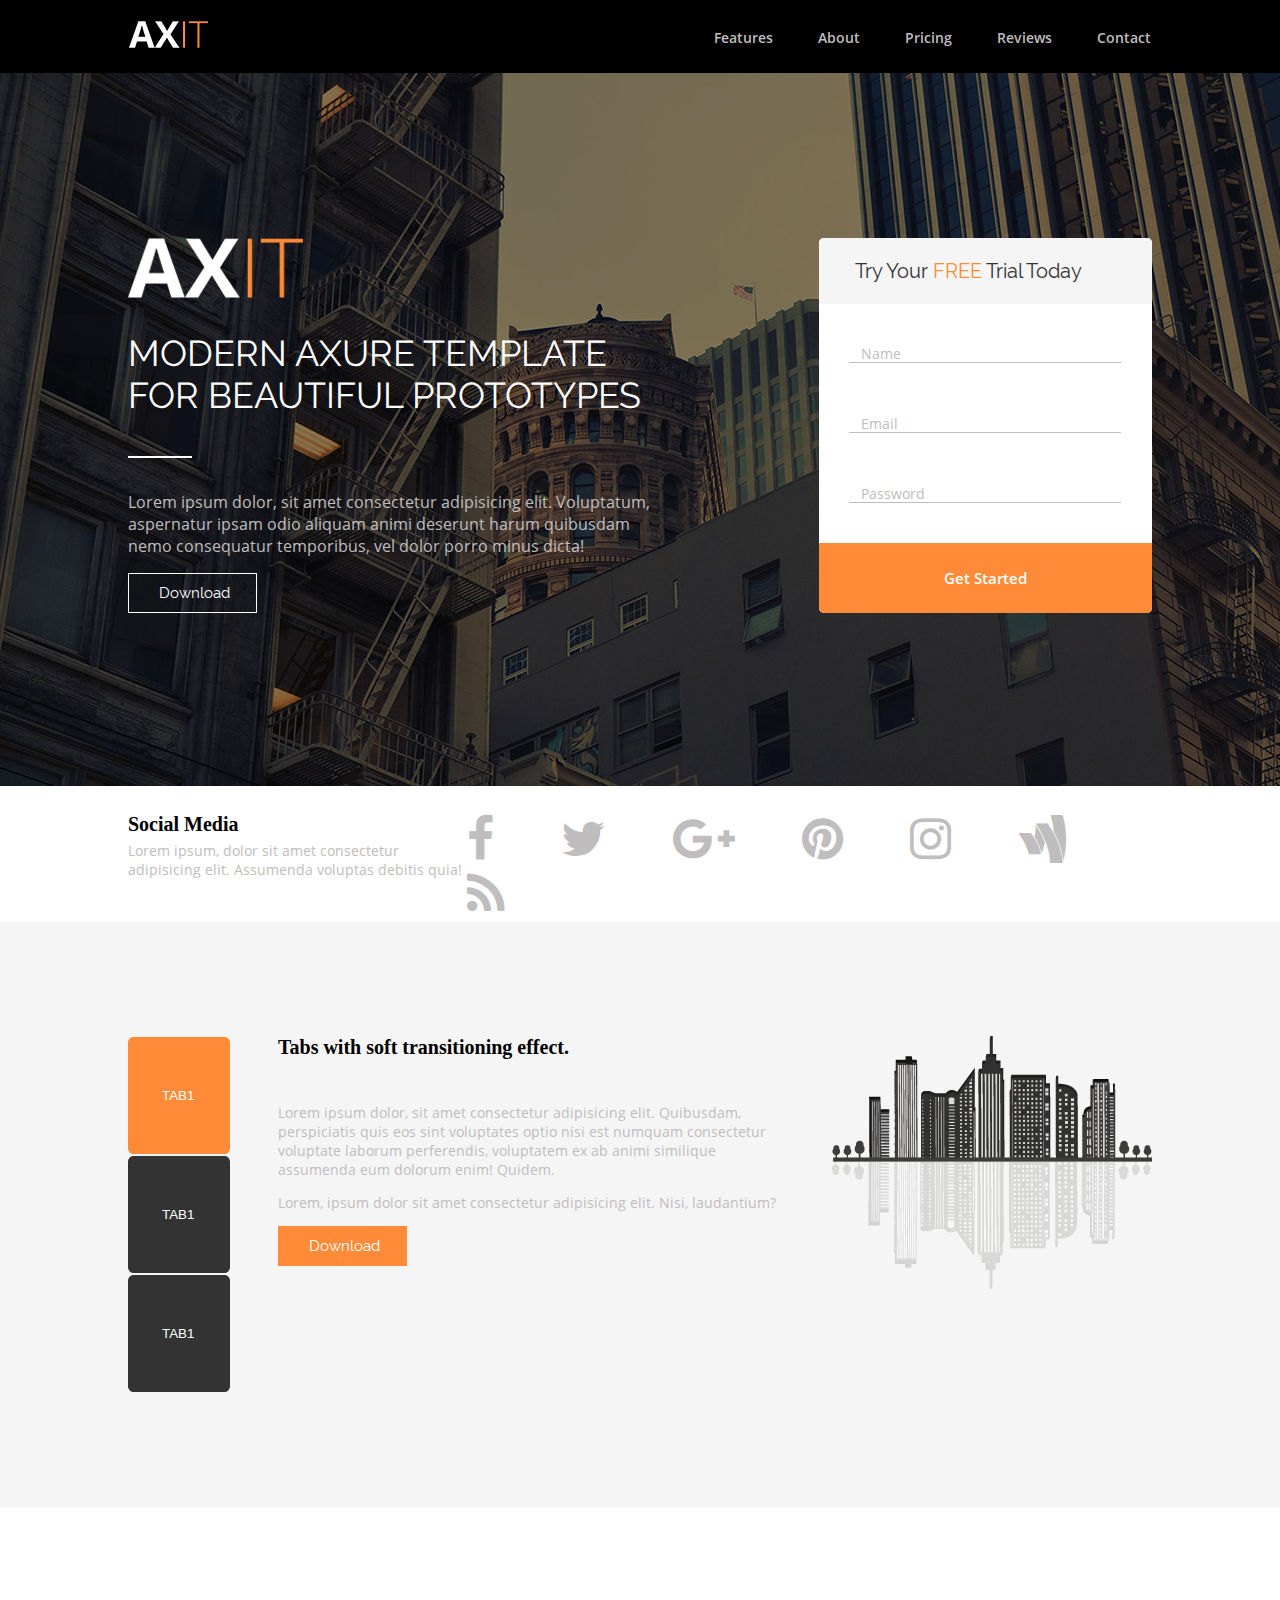
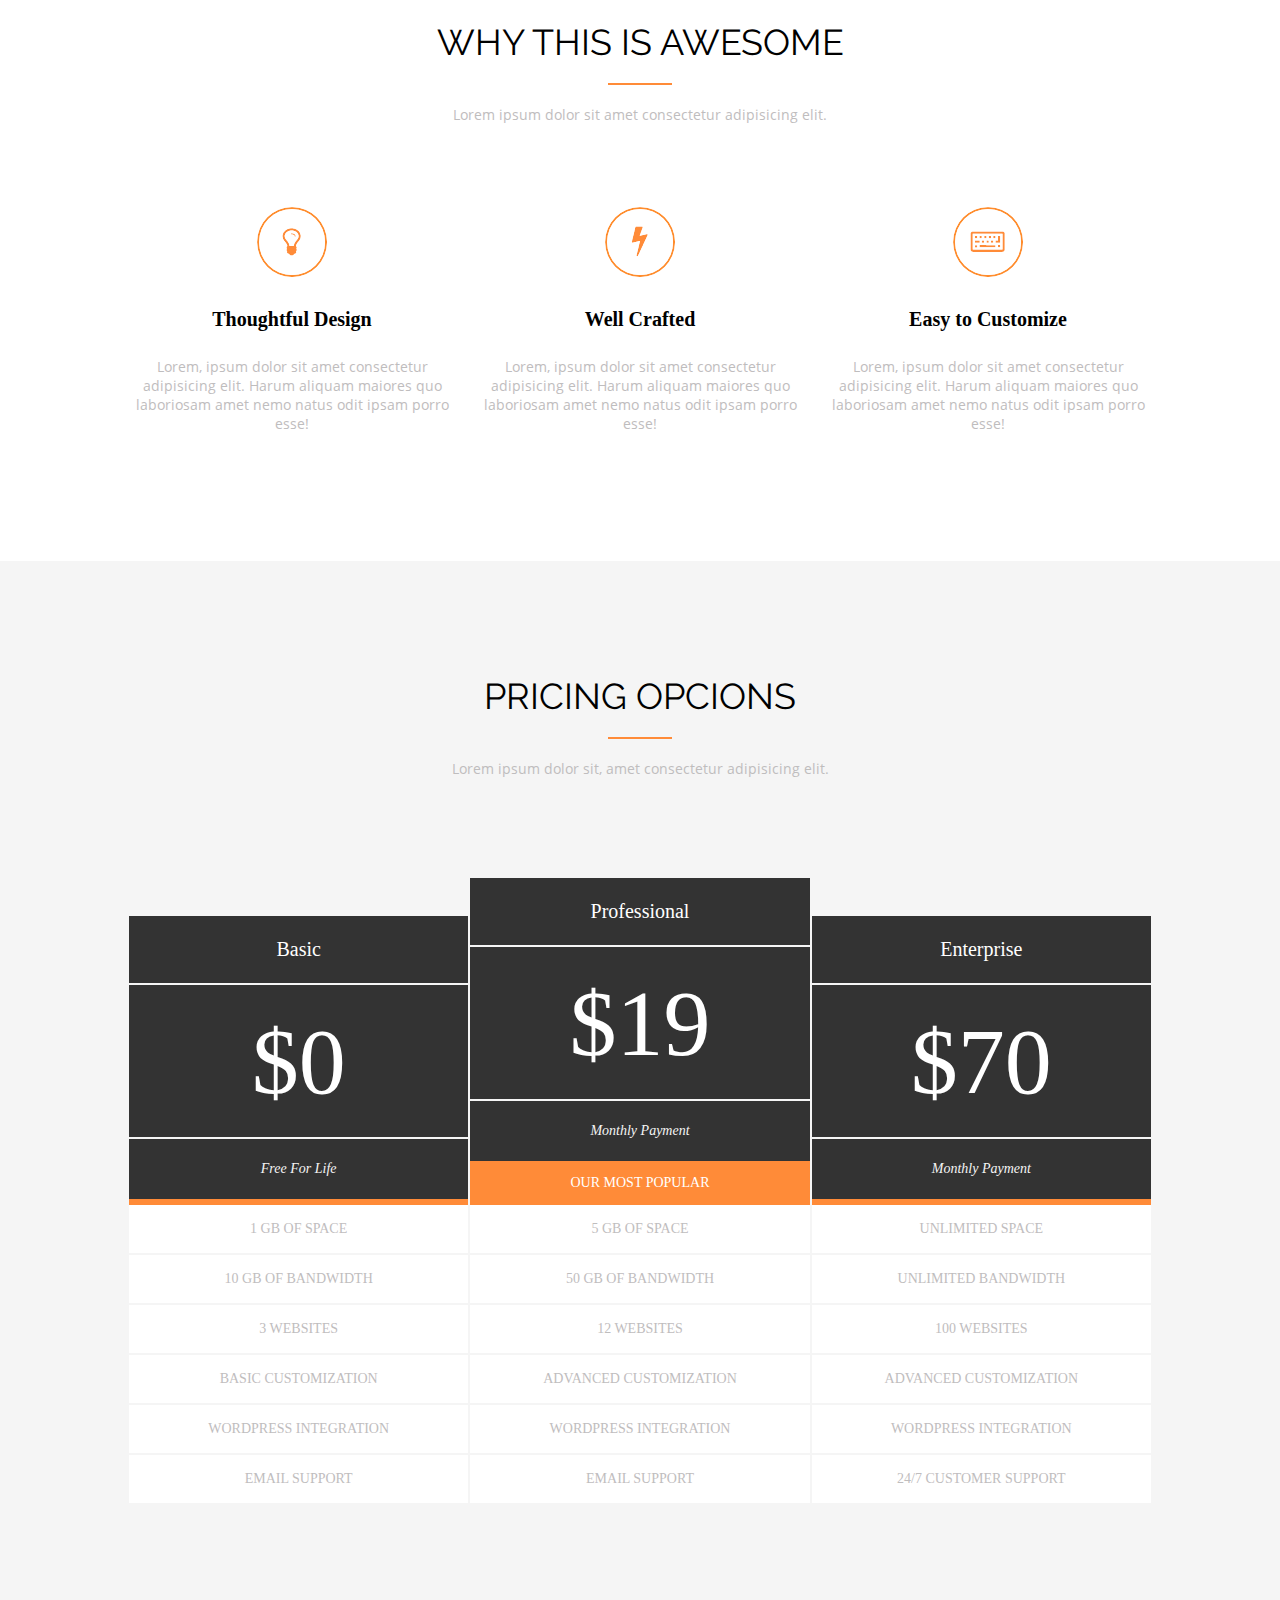
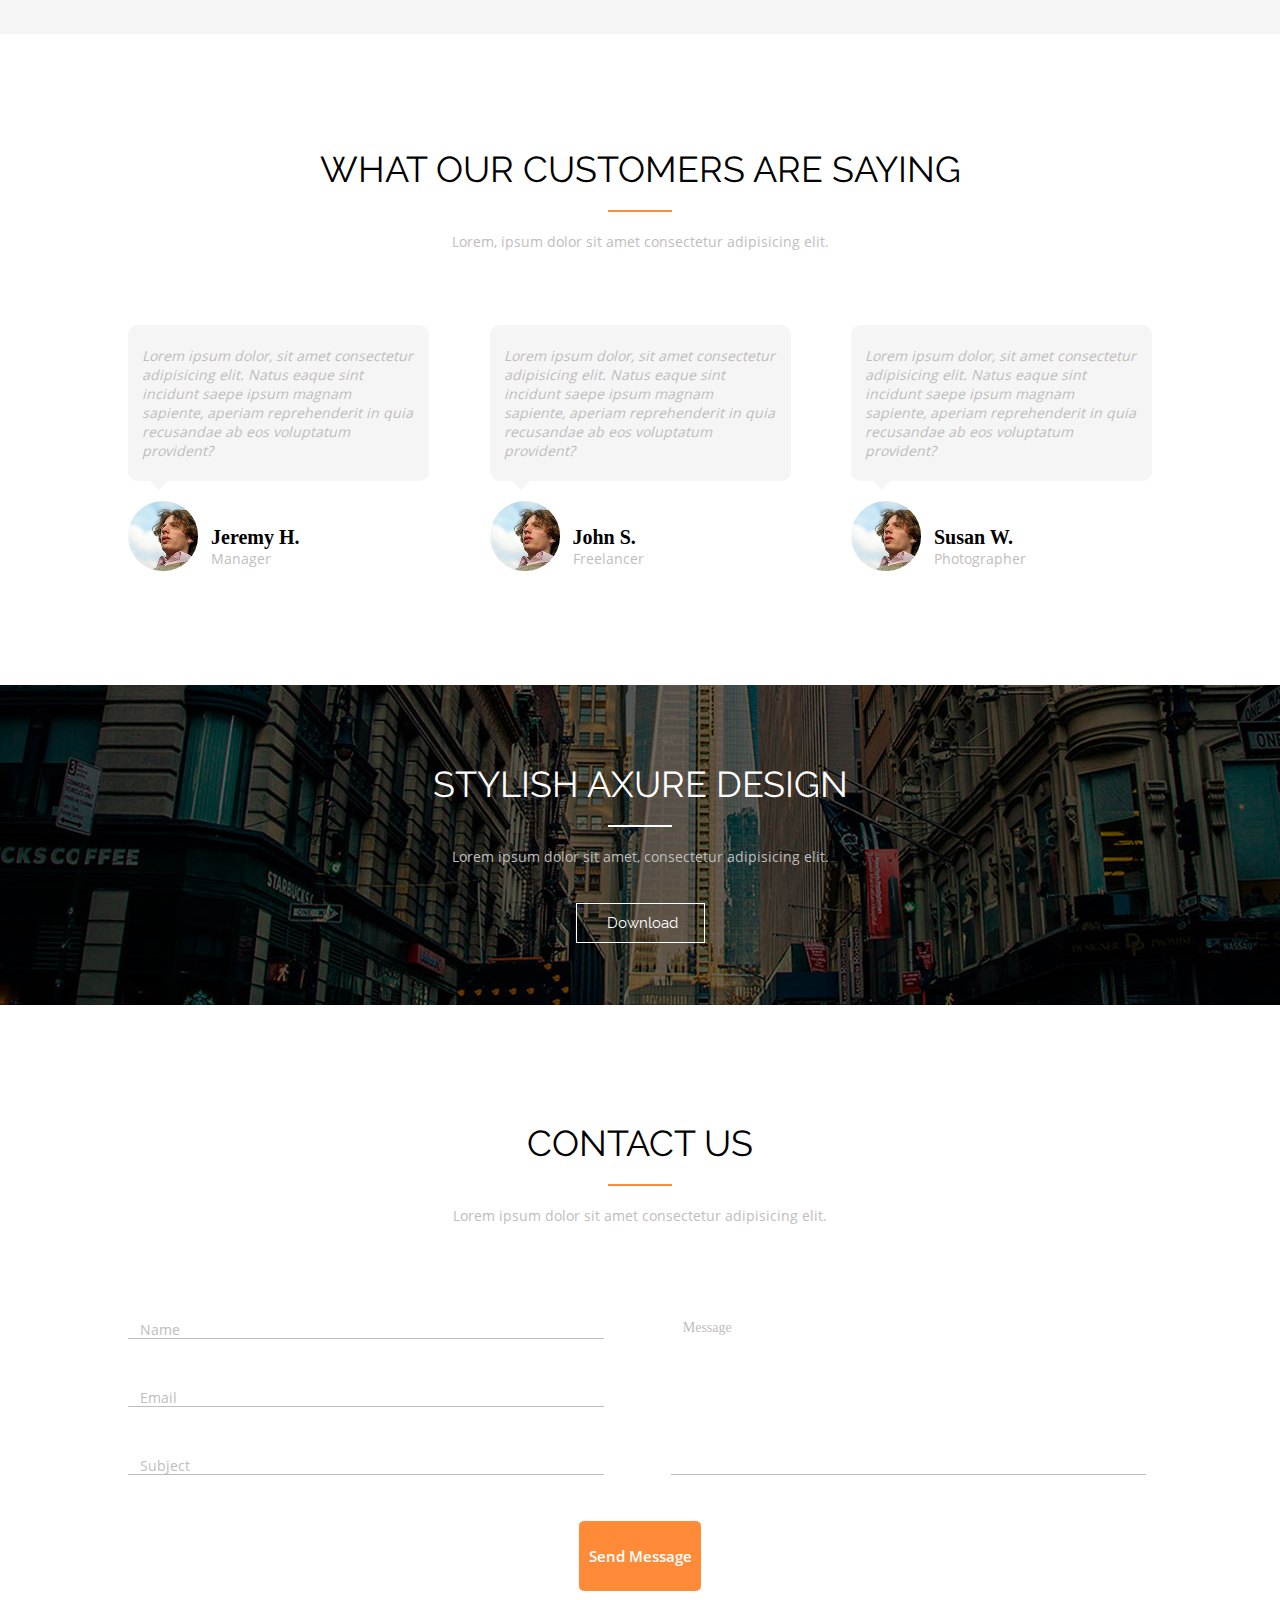
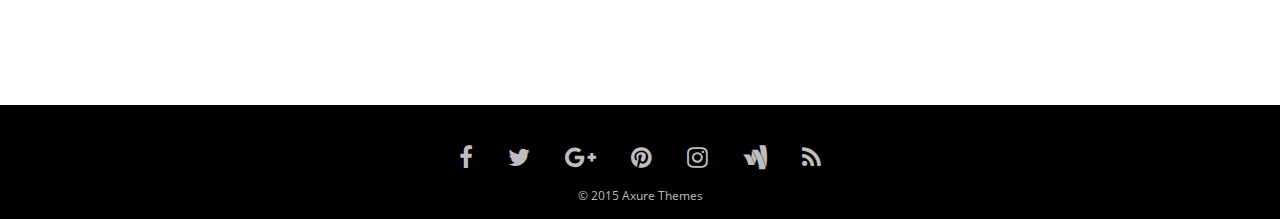
<file: Homework/index.html>
<!DOCTYPE html>
<html lang="en">
  <head>
    <meta charset="UTF-8" />
    <meta name="viewport" content="width=device-width, initial-scale=1.0" />
    <meta http-equiv="X-UA-Compatible" content="ie=edge" />
    <link
      rel="stylesheet"
      href="https://stackpath.bootstrapcdn.com/font-awesome/4.7.0/css/font-awesome.min.css"
    />
    <link rel="stylesheet" href="./fonts/stylesheet.css" />
    <link rel="stylesheet" href="./css/style.css" />
    <title>HomeWork</title>
  </head>

  <body>
    <div class="All">
      <div class="navs">
        <div class="navs_content">
          <a href="#"><img src="./image/logoNav.png" alt="logo" /></a>
          <div class="list">
            <ul>
              <li>Features</li>
              <li>About</li>
              <li>Pricing</li>
              <li>Reviews</li>
              <li>Contact</li>
            </ul>
          </div>
        </div>
      </div>
      <div class="header_conteiner">
        <div class="header_content">
          <div class="content_header">
            <img src="./image/logoHeader.png" alt="logoHeader" />
            <h2>MODERN AXURE TEMPLATE FOR BEAUTIFUL PROTOTYPES</h2>
            <p>
              Lorem ipsum dolor, sit amet consectetur adipisicing elit.
              Voluptatum, aspernatur ipsam odio aliquam animi deserunt harum
              quibusdam nemo consequatur temporibus, vel dolor porro minus
              dicta!
            </p>
            <div class="download">
              <a href="#">Download</a>
            </div>
          </div>
          <div class="header_forma">
            <form>
              <p>Try Your <span>FREE</span> Trial Today</p>
              <div class="field">
                <div class="text_box">
                  <input type="text" id="name" required />
                  <label for="name">Name</label>
                </div>
                <div class="text_box">
                  <input type="email" id="email" required />
                  <label for="email">Email</label>
                </div>
                <div class="text_box">
                  <input type="password" id="password" required />
                  <label for="password">Password</label>
                </div>
              </div>
              <div class="btn">
                <button type="submit">Get started</button>
              </div>
            </form>
          </div>
        </div>
      </div>
      <div class="brand_bar">
        <div class="brand_bar_content">
          <div class="brand_bar_text">
            <h4>Social media</h4>
            <p>
              Lorem ipsum, dolor sit amet consectetur adipisicing elit.
              Assumenda voluptas debitis quia!
            </p>
          </div>
          <div class="brand_bar_social">
            <a href=""><i class="fa fa-facebook" aria-hidden="true"></i></a>
            <a href=""><i class="fa fa-twitter" aria-hidden="true"></i></a>
            <a href=""><i class="fa fa-google-plus" aria-hidden="true"></i></a>
            <a href=""><i class="fa fa-pinterest" aria-hidden="true"></i></a>
            <a href=""><i class="fa fa-instagram" aria-hidden="true"></i></a>
            <a href=""
              ><i class="fa fa-google-wallet" aria-hidden="true"></i
            ></a>
            <a href=""><i class="fa fa-rss" aria-hidden="true"></i></a>
          </div>
        </div>
      </div>
      <div class="features">
        <div class="features_content">
          <div class="features_tab">
            <div class="tab_one">
              <input type="radio" name="tab" id="tabOne" checked />
              <div class="tab_text">
                <h4>Tabs with soft transitioning effect.</h4>
                <p>
                  Lorem ipsum dolor, sit amet consectetur adipisicing elit.
                  Quibusdam, perspiciatis quis eos sint voluptates optio nisi
                  est numquam consectetur voluptate laborum perferendis,
                  voluptatem ex ab animi similique assumenda eum dolorum enim!
                  Quidem.
                </p>
                <p>
                  Lorem, ipsum dolor sit amet consectetur adipisicing elit.
                  Nisi, laudantium?
                </p>
                <div class="download">
                  <a href="#">Download</a>
                </div>
              </div>
            </div>
            <div class="tab_two">
              <input type="radio" name="tab" id="tabTwo" />
              <div class="tab_text">
                <p>
                  asdasd
                </p>
              </div>
            </div>
            <div class="tab_tree">
              <input type="radio" name="tab" id="tabThree" />
              <div class="tab_text">
                <p>
                  dfgdfg
                </p>
              </div>
            </div>
          </div>
          <div class="features_img">
            <img src="./image/city.png" alt="city" />
          </div>
        </div>
      </div>
      <div class="our_process">
        <div class="our_process_content">
          <div class="our_process_header">
            <h2>why this is awesome</h2>
            <p>Lorem ipsum dolor sit amet consectetur adipisicing elit.</p>
          </div>
          <div class="our_process_text">
            <div class="our_process_box">
              <img src="./image/bulb.png" alt="bulb" />
              <h4>Thoughtful Design</h4>
              <p>
                Lorem, ipsum dolor sit amet consectetur adipisicing elit. Harum
                aliquam maiores quo laboriosam amet nemo natus odit ipsam porro
                esse!
              </p>
            </div>
            <div class="our_process_box">
              <img src="./image/lightning.png" alt="lightning" />
              <h4>Well Crafted</h4>
              <p>
                Lorem, ipsum dolor sit amet consectetur adipisicing elit. Harum
                aliquam maiores quo laboriosam amet nemo natus odit ipsam porro
                esse!
              </p>
            </div>
            <div class="our_process_box">
              <img src="./image/keyboard.png" alt="keyboard" />
              <h4>Easy to Customize</h4>
              <p>
                Lorem, ipsum dolor sit amet consectetur adipisicing elit. Harum
                aliquam maiores quo laboriosam amet nemo natus odit ipsam porro
                esse!
              </p>
            </div>
          </div>
        </div>
      </div>
      <div class="pricing">
        <div class="pricing_content">
          <div class="pricing_header">
            <h2>pricing opcions</h2>
            <p>Lorem ipsum dolor sit, amet consectetur adipisicing elit.</p>
          </div>
          <div class="pricing_slot">
            <div class="pricing_slot_one">
              <ul>
                <li>Basic</li>
                <li>$0</li>
                <li>Free for Life</li>
                <li></li>
                <li>1 gb of space</li>
                <li>10 gb of bandwidth</li>
                <li>3 websites</li>
                <li>Basic Customization</li>
                <li>wordpress integration</li>
                <li>email support</li>
              </ul>
            </div>
            <div class="pricing_slot_two">
              <ul>
                <li>Professional</li>
                <li>$19</li>
                <li>Monthly Payment</li>
                <li>OUR MOST POPULAR</li>
                <li>5 gb of space</li>
                <li>50 gb of bandwidth</li>
                <li>12 websites</li>
                <li>Advanced Customization</li>
                <li>wordpress integration</li>
                <li>email support</li>
              </ul>
            </div>
            <div class="pricing_slot_tree">
              <ul>
                <li>Enterprise</li>
                <li>$70</li>
                <li>Monthly Payment</li>
                <li></li>
                <li>Unlimited space</li>
                <li>unlimited bandwidth</li>
                <li>100 websites</li>
                <li>Advanced Customization</li>
                <li>wordpress integration</li>
                <li>24/7 customer support</li>
              </ul>
            </div>
          </div>
        </div>
      </div>
      <div class="testimonials">
        <div class="testimonials_content">
          <div class="testimonials_header">
            <h2>What our customers are saying</h2>
            <p>Lorem, ipsum dolor sit amet consectetur adipisicing elit.</p>
          </div>
          <div class="testimonials_commit">
            <div class="commit">
              <div class="text_commit">
                <p>
                  Lorem ipsum dolor, sit amet consectetur adipisicing elit.
                  Natus eaque sint incidunt saepe ipsum magnam sapiente, aperiam
                  reprehenderit in quia recusandae ab eos voluptatum provident?
                </p>
              </div>
              <div class="avatar">
                <img src="./image/avatar.png" alt="avatar" />
                <div class="brief_information">
                  <h4>Jeremy H.</h4>
                  <p>Manager</p>
                </div>
              </div>
            </div>
            <div class="commit">
              <div class="text_commit">
                <p>
                  Lorem ipsum dolor, sit amet consectetur adipisicing elit.
                  Natus eaque sint incidunt saepe ipsum magnam sapiente, aperiam
                  reprehenderit in quia recusandae ab eos voluptatum provident?
                </p>
              </div>
              <div class="avatar">
                <img src="./image/avatar.png" alt="avatar" />
                <div class="brief_information">
                  <h4>John S.</h4>
                  <p>Freelancer</p>
                </div>
              </div>
            </div>
            <div class="commit">
              <div class="text_commit">
                <p>
                  Lorem ipsum dolor, sit amet consectetur adipisicing elit.
                  Natus eaque sint incidunt saepe ipsum magnam sapiente, aperiam
                  reprehenderit in quia recusandae ab eos voluptatum provident?
                </p>
              </div>
              <div class="avatar">
                <img src="./image/avatar.png" alt="avatar" />
                <div class="brief_information">
                  <h4>Susan W.</h4>
                  <p>Photographer</p>
                </div>
              </div>
            </div>
          </div>
        </div>
      </div>
      <div class="custom_section">
        <div class="custom_section_content">
          <div class="custom_section_header">
            <h2>STYLISH AXURE DESIGN</h2>
            <p>Lorem ipsum dolor sit amet, consectetur adipisicing elit.</p>
          </div>
          <div class="custom_section_btn">
            <div class="download">
              <a href="#">Download</a>
            </div>
          </div>
        </div>
      </div>
      <div class="contact_us">
        <div class="contact_us_content">
          <div class="contact_us_header">
            <h2>Contact Us</h2>
            <p>Lorem ipsum dolor sit amet consectetur adipisicing elit.</p>
          </div>
          <div class="contant_us_forma">
            <form>
              <div class="field">
                <div class="user_forma">
                  <div class="text_box">
                    <input type="text" id="name" required />
                    <label for="name">Name</label>
                  </div>
                  <div class="text_box">
                    <input type="email" id="email" required />
                    <label for="email">Email</label>
                  </div>
                  <div class="text_box">
                    <input type="text" id="subject" required />
                    <label for="subject">Subject</label>
                  </div>
                </div>
                <div class="user_message">
                  <div class="text_box">
                    <textarea
                      name="message"
                      id="message"
                      cols="30"
                      rows="10"
                      required
                    ></textarea>
                    <label for="message">Message</label>
                  </div>
                </div>
              </div>
              <div class="btn">
                  <button type="submit">Send message</button>
              </div>
            </form>
          </div>
        </div>
      </div>
      <div class="footer">
        <div class="footer_content">
          <div class="footer_social">
            <a href=""><i class="fa fa-facebook" aria-hidden="true"></i></a>
            <a href=""><i class="fa fa-twitter" aria-hidden="true"></i></a>
            <a href=""><i class="fa fa-google-plus" aria-hidden="true"></i></a>
            <a href=""><i class="fa fa-pinterest" aria-hidden="true"></i></a>
            <a href=""><i class="fa fa-instagram" aria-hidden="true"></i></a>
            <a href=""
              ><i class="fa fa-google-wallet" aria-hidden="true"></i
            ></a>
            <a href=""><i class="fa fa-rss" aria-hidden="true"></i></a>
          </div>
          <div class="footer_copyright">
            <p>&copy; 2015 Axure Themes</p>
          </div>
        </div>
      </div>
    </div>
  </body>
</html>
</file>
<file: Homework/fonts/stylesheet.css>
@font-face {
  font-family: "Raleway";
  src: url("../fonts/Raleway-Regular.eot");
  src: url("../fonts/Raleway/Raleway-Regular.eot?#iefix")
      format("embedded-opentype"),
    url("../fonts/Raleway/Raleway-Regular.woff2") format("woff2"),
    url("../fonts/Raleway/Raleway-Regular.woff") format("woff"),
    url("../fonts/Raleway/Raleway-Regular.ttf") format("truetype"),
    url("../fonts/Raleway/Raleway-Regular.svg#Raleway-Regular") format("svg");
  font-weight: normal;
  font-style: normal;
}

@font-face {
  font-family: "Open Sans Light Italic";
  src: url("../fonts/OpenSans/OpenSansLight-Italic.eot");
  src: url("../fonts/OpenSans/OpenSansLight-Italic.eot?#iefix")
      format("embedded-opentype"),
    url("../fonts/OpenSans/OpenSansLight-Italic.woff2") format("woff2"),
    url("../fonts/OpenSans/OpenSansLight-Italic.woff") format("woff"),
    url("../fonts/OpenSans/OpenSansLight-Italic.ttf") format("truetype"),
    url("../fonts/OpenSans/OpenSansLight-Italic.svg#OpenSansLight-Italic")
      format("svg");
  font-weight: 300;
  font-style: italic;
  font-display: swap;
}

@font-face {
  font-family: "Open Sans Semibold Italic";
  src: url("../fonts/OpenSans/OpenSans-SemiboldItalic.eot");
  src: url("../fonts/OpenSans/OpenSans-SemiboldItalic.eot?#iefix")
      format("embedded-opentype"),
    url("../fonts/OpenSans/OpenSans-SemiboldItalic.woff2") format("woff2"),
    url("../fonts/OpenSans/OpenSans-SemiboldItalic.woff") format("woff"),
    url("../fonts/OpenSans/OpenSans-SemiboldItalic.ttf") format("truetype"),
    url("../fonts/OpenSans/OpenSans-SemiboldItalic.svg#OpenSans-SemiboldItalic")
      format("svg");
  font-weight: 600;
  font-style: italic;
  font-display: swap;
}

@font-face {
  font-family: "Open Sans";
  src: url("../fonts/OpenSans/OpenSans.eot");
  src: url("../fonts/OpenSans/OpenSans.eot?#iefix") format("embedded-opentype"),
    url("../fonts/OpenSans/OpenSans.woff2") format("woff2"),
    url("OpenSans.woff") format("woff"),
    url("../fonts/OpenSans/OpenSans.ttf") format("truetype"),
    url("../fonts/OpenSans/OpenSans.svg#OpenSans") format("svg");
  font-weight: normal;
  font-style: normal;
  font-display: swap;
}

@font-face {
  font-family: "Open Sans Italic";
  src: url("../fonts/OpenSans/OpenSans-Italic.eot");
  src: url("../fonts/OpenSans/OpenSans-Italic.eot?#iefix")
      format("embedded-opentype"),
    url("../fonts/OpenSans/OpenSans-Italic.woff2") format("woff2"),
    url("../fonts/OpenSans/OpenSans-Italic.woff") format("woff"),
    url("../fonts/OpenSans/OpenSans-Italic.ttf") format("truetype"),
    url("../fonts/OpenSans/OpenSans-Italic.svg#OpenSans-Italic") format("svg");
  font-weight: normal;
  font-style: italic;
  font-display: swap;
}

@font-face {
  font-family: "Open Sans Bold Italic";
  src: url("../fonts/OpenSans/OpenSans-BoldItalic.eot");
  src: url("../fonts/OpenSans/OpenSans-BoldItalic.eot?#iefix")
      format("embedded-opentype"),
    url("../fonts/OpenSans/OpenSans-BoldItalic.woff2") format("woff2"),
    url("../fonts/OpenSans/OpenSans-BoldItalic.woff") format("woff"),
    url("../fonts/OpenSans/OpenSans-BoldItalic.ttf") format("truetype"),
    url("../fonts/OpenSans/OpenSans-BoldItalic.svg#OpenSans-BoldItalic")
      format("svg");
  font-weight: bold;
  font-style: italic;
  font-display: swap;
}

@font-face {
  font-family: "Open Sans Semibold";
  src: url("../fonts/OpenSans/OpenSans-Semibold.eot");
  src: url("../fonts/OpenSans/OpenSans-Semibold.eot?#iefix")
      format("embedded-opentype"),
    url("../fonts/OpenSans/OpenSans-Semibold.woff2") format("woff2"),
    url("../fonts/OpenSans/OpenSans-Semibold.woff") format("woff"),
    url("../fonts/OpenSans/OpenSans-Semibold.ttf") format("truetype"),
    url("../fonts/OpenSans/OpenSans-Semibold.svg#OpenSans-Semibold")
      format("svg");
  font-weight: 600;
  font-style: normal;
  font-display: swap;
}

@font-face {
  font-family: "Open Sans Bold";
  src: url("../fonts/OpenSans/OpenSans-Bold.eot");
  src: url("../fonts/OpenSans/OpenSans-Bold.eot?#iefix")
      format("embedded-opentype"),
    url("../fonts/OpenSans/OpenSans-Bold.woff2") format("woff2"),
    url("../fonts/OpenSans/OpenSans-Bold.woff") format("woff"),
    url("../fonts/OpenSans/OpenSans-Bold.ttf") format("truetype"),
    url("../fonts/OpenSans/OpenSans-Bold.svg#OpenSans-Bold") format("svg");
  font-weight: bold;
  font-style: normal;
  font-display: swap;
}

@font-face {
  font-family: "Open Sans Light";
  src: url("../fonts/OpenSans/OpenSans-Light.eot");
  src: url("../fonts/OpenSans/OpenSans-Light.eot?#iefix")
      format("embedded-opentype"),
    url("../fonts/OpenSans/OpenSans-Light.woff2") format("woff2"),
    url("../fonts/OpenSans/OpenSans-Light.woff") format("woff"),
    url("../fonts/OpenSans/OpenSans-Light.ttf") format("truetype"),
    url("../fonts/OpenSans/OpenSans-Light.svg#OpenSans-Light") format("svg");
  font-weight: 300;
  font-style: normal;
  font-display: swap;
}

@font-face {
  font-family: "Open Sans Extrabold Italic";
  src: url("../fonts/OpenSans/OpenSans-ExtraboldItalic.eot");
  src: url("../fonts/OpenSans/OpenSans-ExtraboldItalic.eot?#iefix")
      format("embedded-opentype"),
    url("../fonts/OpenSans/OpenSans-ExtraboldItalic.woff2") format("woff2"),
    url("../fonts/OpenSans/OpenSans-ExtraboldItalic.woff") format("woff"),
    url("../fonts/OpenSans/OpenSans-ExtraboldItalic.ttf") format("truetype"),
    url("../fonts/OpenSans/OpenSans-ExtraboldItalic.svg#OpenSans-ExtraboldItalic")
      format("svg");
  font-weight: 800;
  font-style: italic;
  font-display: swap;
}

@font-face {
  font-family: "Open Sans Extrabold";
  src: url("../fonts/OpenSans/OpenSans-Extrabold.eot");
  src: url("../fonts/OpenSans/OpenSans-Extrabold.eot?#iefix")
      format("embedded-opentype"),
    url("../fonts/OpenSans/OpenSans-Extrabold.woff2") format("woff2"),
    url("../fonts/OpenSans/OpenSans-Extrabold.woff") format("woff"),
    url("../fonts/OpenSans/OpenSans-Extrabold.ttf") format("truetype"),
    url("../fonts/OpenSans/OpenSans-Extrabold.svg#OpenSans-Extrabold")
      format("svg");
  font-weight: 800;
  font-style: normal;
  font-display: swap;
}
</file>
<file: Homework/css/style.css>
body {
  margin: 0;
  max-width: 1400px;
  margin: 0 auto;
}
body .navs {
  border: 1px solid #000;
  background-color: #000;
}
body .navs .navs_content {
  width: 80%;
  margin: 0 auto;
  display: flex;
  justify-content: space-between;
  font-family: "Open Sans", Arial, Helvetica, sans-serif;
  color: #bfbdbe;
  font-size: 14px;
  padding: 20px;
}
body .navs .navs_content .list ul {
  display: flex;
  margin: 0;
  padding-top: 7px;
}
body .navs .navs_content .list ul li {
  font-family: "Open Sans Semibold", Verdana, Geneva, Tahoma, sans-serif;
  font-size: 14px;
  list-style: none;
  cursor: pointer;
}
body .navs .navs_content .list ul li:not(:last-child) {
  padding-right: 45px;
}
body .navs .navs_content .list ul li:hover {
  color: #ff8b38;
}
@media (min-width: 300px) and (max-width: 800px) {
  body .navs .navs_content {
    width: 90%;
    padding: 14px;
  }
  body .navs .navs_content .list {
    position: relative;
    display: block;
    width: 40px;
    height: 22px;
    border-top: 2px solid #bfbdbe;
    border-bottom: 2px solid #bfbdbe;
    transition: border-top 0.05s ease;
  }
  body .navs .navs_content .list::before {
    content: "";
    position: absolute;
    top: 10px;
    left: 0px;
    width: 100%;
    border-top: 2px solid #bfbdbe;
  }
  body .navs .navs_content .list:hover {
    border: none;
  }
  body .navs .navs_content .list:hover::before {
    content: "";
    border-top: 2px solid #ff8b38;
    transform: rotate(-45deg);
  }
  body .navs .navs_content .list:hover::after {
    content: "";
    position: absolute;
    top: 10px;
    left: 0px;
    width: 100%;
    border-top: 2px solid #ff8b38;
    transform: rotate(45deg);
  }
  body .navs .navs_content .list:hover ul {
    display: block;
    position: absolute;
    left: -94px;
    top: 43px;
    border: 1px solid #000;
    background-color: #000;
  }
  body .navs .navs_content .list:hover ul li {
    padding-bottom: 10px;
    padding-right: 47px;
  }
  body .navs .navs_content .list ul {
    display: none;
  }
}
body .header_conteiner {
  background: url(../image/Header.jpg) no-repeat;
}
body .header_conteiner .header_content {
  width: 80%;
  margin: 0 auto;
  display: flex;
  padding-top: 165px;
  padding-bottom: 173px;
}
body .header_conteiner .header_content .content_header h2 {
  font-family: "Raleway";
  font-weight: 100;
  font-size: 36px;
  width: 79%;
  color: #fff;
}
body .header_conteiner .header_content .content_header h2::after {
  content: "";
  display: block;
  width: 64px;
  height: 2px;
  background-color: #fff;
  position: absolute;
  margin-top: 40px;
}
body .header_conteiner .header_content .content_header p {
  font-family: "Open Sans", Arial, Helvetica, sans-serif;
  color: #bfbdbe;
  font-size: 16px;
  width: 79%;
  padding-top: 45px;
}
body .header_conteiner .header_content .content_header .download {
  border: 1px solid #fff;
  width: 67px;
  padding: 10px 30px;
}
body .header_conteiner .header_content .content_header .download a {
  font-family: "Raleway", Verdana, Geneva, Tahoma, sans-serif;
  font-size: 15px;
  text-decoration: none;
  color: #fff;
}
body .header_conteiner .header_content .content_header .download:hover {
  background-color: #fff;
}
body .header_conteiner .header_content .content_header .download:hover a {
  color: #000;
}
body .header_conteiner .header_forma {
  border-radius: 5px;
  background-color: white;
  overflow: hidden;
  width: 70%;
}
body .header_conteiner .header_forma form p {
  font-family: "Raleway", Verdana, Geneva, Tahoma, sans-serif;
  font-weight: 100;
  border: 1px solid #f5f5f5;
  background-color: #f5f5f5;
  padding: 20px 20px 20px 35px;
  margin: 0;
  color: #333333;
  font-size: 20px;
}
body .header_conteiner .header_forma form p span {
  color: #ff8b38;
}
body .header_conteiner .header_forma form .field {
  padding: 40px 30px;
}
body .header_conteiner .header_forma form .field .text_box {
  position: relative;
}
body .header_conteiner .header_forma form .field .text_box:not(:last-child) {
  padding-bottom: 51px;
}
body .header_conteiner .header_forma form .field .text_box input {
  border: none;
  border-bottom: 1px solid #bfbdbe;
  width: 98%;
  outline: none;
}
body .header_conteiner .header_forma form .field .text_box input:focus + label {
  top: -30px;
}
body .header_conteiner .header_forma form .field .text_box label {
  font-family: "Open Sans", Arial, Helvetica, sans-serif;
  display: flex;
  position: absolute;
  top: 0;
  transition: top 0.5s ease;
  left: 12px;
  color: #bfbdbe;
  z-index: 1;
  font-size: 14px;
}
body .header_conteiner .header_forma form .field .text_box label:focus {
  outline: none;
}
body .header_conteiner .header_forma form .btn button {
  font-family: "Open Sans Semibold", Verdana, Geneva, Tahoma, sans-serif;
  font-size: 15px;
  border: none;
  background-color: #ff8b38;
  width: 100%;
  padding: 25px 0;
  color: #fff;
  text-transform: capitalize;
  cursor: pointer;
}
body .header_conteiner .header_forma form .btn button:focus {
  outline: none;
}
body .header_conteiner .header_forma form .btn button:hover {
  background-color: #d2600f;
}
@media (min-width: 1000px) and (max-width: 1250px) {
  body .header_conteiner .header_content {
    width: 80%;
  }
  body .header_conteiner .header_content .content_header {
    width: 100%;
  }
  body .header_conteiner .header_content .content_header img {
    width: 175px;
  }
  body .header_conteiner .header_content .content_header h2 {
    font-size: 25px;
  }
  body .header_conteiner .header_content .content_header h2::after {
    width: 54px;
    margin-top: 20px;
  }
  body .header_conteiner .header_content .content_header p {
    font-size: 14px;
    padding-top: 25px;
  }
  body .header_conteiner .header_content .header_forma form p {
    font-size: 18px;
    padding: 20px 20px 20px 35px;
  }
  body .header_conteiner .header_content .header_forma form .field {
    padding: 30px 20px;
  }
  body .header_conteiner .header_content .header_forma form .field .text_box:not(:last-child) {
    padding-bottom: 41px;
  }
  body .header_conteiner .header_content .header_forma form .field .text_box label {
    font-size: 15px;
    left: 9px;
  }
  body .header_conteiner .header_content .header_forma form .btn button {
    font-size: 15px;
    padding: 25px 0;
  }
}
@media (min-width: 750px) and (max-width: 999px) {
  body .header_conteiner .header_content {
    width: 90%;
  }
  body .header_conteiner .header_content .content_header {
    width: 100%;
  }
  body .header_conteiner .header_content .content_header img {
    width: 25%;
  }
  body .header_conteiner .header_content .content_header h2 {
    font-size: 19px;
  }
  body .header_conteiner .header_content .content_header h2::after {
    width: 44px;
    margin-top: 20px;
  }
  body .header_conteiner .header_content .content_header p {
    font-size: 12px;
    padding-top: 25px;
  }
  body .header_conteiner .header_content .header_forma form p {
    font-size: 13px;
    padding: 20px 20px 20px 15px;
  }
  body .header_conteiner .header_content .header_forma form .field {
    padding: 20px 10px;
  }
  body .header_conteiner .header_content .header_forma form .field .text_box:not(:last-child) {
    padding-bottom: 31px;
  }
  body .header_conteiner .header_content .header_forma form .field .text_box label {
    font-size: 11px;
    left: 9px;
  }
  body .header_conteiner .header_content .header_forma form .btn button {
    font-size: 13px;
    padding: 18px 0;
  }
}
@media (min-width: 300px) and (max-width: 749px) {
  body .header_conteiner .header_content {
    display: block;
    padding-top: 70px;
    padding-bottom: 69px;
  }
  body .header_conteiner .header_content .content_header {
    text-align: center;
  }
  body .header_conteiner .header_content .content_header h2 {
    width: 100%;
    margin-bottom: 0;
  }
  body .header_conteiner .header_content .content_header h2::after {
    position: static;
    margin: 0 auto;
  }
  body .header_conteiner .header_content .content_header p {
    margin-top: 0;
    width: 100%;
  }
  body .header_conteiner .header_content .content_header .download {
    margin: 0 auto;
  }
  body .header_conteiner .header_content .header_forma {
    width: 100%;
    margin-top: 20px;
  }
  body .header_conteiner .header_content .header_forma p {
    text-align: center;
  }
  body .header_conteiner .header_content {
    width: 95%;
  }
  body .header_conteiner .header_content .content_header {
    width: 100%;
  }
  body .header_conteiner .header_content .content_header img {
    width: 175px;
  }
  body .header_conteiner .header_content .content_header h2 {
    font-size: 19px;
  }
  body .header_conteiner .header_content .content_header h2::after {
    width: 40px;
    margin-top: 10px;
  }
  body .header_conteiner .header_content .content_header p {
    font-size: 12px;
    padding-top: 15px;
  }
  body .header_conteiner .header_content .header_forma form p {
    font-size: 16px;
    padding: 20px 20px 20px 15px;
  }
  body .header_conteiner .header_content .header_forma form .field {
    padding: 20px 10px;
  }
  body .header_conteiner .header_content .header_forma form .field .text_box:not(:last-child) {
    padding-bottom: 31px;
  }
  body .header_conteiner .header_content .header_forma form .field .text_box label {
    font-size: 14px;
    left: 9px;
  }
  body .header_conteiner .header_content .header_forma form .btn button {
    font-size: 13px;
    padding: 18px 0;
  }
}
body .brand_bar {
  box-shadow: 0px 1px 3px 0px rgba(0, 0, 0, 0.38);
}
body .brand_bar .brand_bar_content {
  width: 80%;
  margin: 0 auto;
  display: flex;
}
body .brand_bar .brand_bar_content .brand_bar_text {
  width: 34%;
}
body .brand_bar .brand_bar_content .brand_bar_text h4 {
  margin-bottom: 0;
  font-size: 20px;
  text-transform: capitalize;
}
body .brand_bar .brand_bar_content .brand_bar_text p {
  margin-top: 5px;
  font-family: "Open Sans", Arial, Helvetica, sans-serif;
  color: #bfbdbe;
  font-size: 14px;
}
body .brand_bar .brand_bar_content .brand_bar_social {
  margin-top: 26px;
}
body .brand_bar .brand_bar_content .brand_bar_social a {
  font-size: 48px;
  color: #bfbdbe;
}
body .brand_bar .brand_bar_content .brand_bar_social a:not(:last-child) {
  padding-right: 63px;
}
body .brand_bar .brand_bar_content .brand_bar_social a:hover {
  color: #ff8b38;
}
@media (min-width: 1000px) and (max-width: 1250px) {
  body .brand_bar .brand_bar_content .brand_bar_social a:not(:last-child) {
    padding-right: 32px;
  }
}
@media (min-width: 750px) and (max-width: 999px) {
  body .brand_bar .brand_bar_content {
    width: 90%;
    justify-content: space-between;
  }
  body .brand_bar .brand_bar_content .brand_bar_text h4 {
    font-size: 17px;
  }
  body .brand_bar .brand_bar_content .brand_bar_text p {
    font-size: 10px;
  }
  body .brand_bar .brand_bar_content .brand_bar_social {
    margin-top: 30px;
  }
  body .brand_bar .brand_bar_content .brand_bar_social a {
    font-size: 28px;
  }
  body .brand_bar .brand_bar_content .brand_bar_social a:not(:last-child) {
    padding-right: 32px;
  }
}
@media (min-width: 300px) and (max-width: 749px) {
  body .brand_bar .brand_bar_content {
    display: block;
  }
  body .brand_bar .brand_bar_content .brand_bar_text {
    width: 100%;
  }
  body .brand_bar .brand_bar_content .brand_bar_text h4 {
    margin-top: 0;
    text-align: center;
  }
  body .brand_bar .brand_bar_content .brand_bar_text p {
    text-align: center;
  }
  body .brand_bar .brand_bar_content .brand_bar_social {
    text-align: center;
  }
  body .brand_bar .brand_bar_content {
    width: 90%;
    justify-content: space-between;
  }
  body .brand_bar .brand_bar_content .brand_bar_text h4 {
    font-size: 17px;
  }
  body .brand_bar .brand_bar_content .brand_bar_text p {
    font-size: 10px;
  }
  body .brand_bar .brand_bar_content .brand_bar_social {
    margin-top: 15px;
  }
  body .brand_bar .brand_bar_content .brand_bar_social a {
    font-size: 28px;
  }
  body .brand_bar .brand_bar_content .brand_bar_social a:not(:last-child) {
    padding-right: 11px;
  }
}
body .features {
  background-color: #f5f5f5;
}
body .features .features_content {
  position: relative;
  width: 80%;
  margin: 0 auto;
  display: flex;
  padding-top: 114px;
  padding-bottom: 114px;
  justify-content: space-between;
}
body .features .features_content .features_tab .tab_one {
  display: flex;
}
body .features .features_content .features_tab .tab_one .tab_text {
  display: none;
  padding-top: 114px;
}
body .features .features_content .features_tab .tab_one .tab_text h4 {
  font-size: 20px;
  padding-bottom: 30px;
  margin: 0;
}
body .features .features_content .features_tab .tab_one .tab_text p {
  font-family: "Open Sans", Arial, Helvetica, sans-serif;
  color: #bfbdbe;
  font-size: 14px;
}
body .features .features_content .features_tab .tab_one .tab_text .download {
  border: 1px solid #ff8b38;
  width: 67px;
  padding: 10px 30px;
  background-color: #ff8b38;
}
body .features .features_content .features_tab .tab_one .tab_text .download a {
  font-family: "Raleway", Verdana, Geneva, Tahoma, sans-serif;
  font-size: 15px;
  text-decoration: none;
  color: #fff;
}
body .features .features_content .features_tab .tab_one .tab_text .download:hover {
  background-color: #d2600f;
}
body .features .features_content .features_tab .tab_one .tab_text .download:hover a {
  color: #fff;
}
body .features .features_content .features_tab .tab_one input {
  appearance: none;
  border: 1px solid #333;
  background-color: #333;
  width: 0%;
  padding: 50px;
  border-radius: 5%;
  cursor: pointer;
  margin: 1px 0;
}
body .features .features_content .features_tab .tab_one input:checked {
  border: 1px solid #ff8b38;
  background-color: #ff8b38;
}
body .features .features_content .features_tab .tab_one input:checked ~ .tab_text {
  display: block;
  width: 50%;
  margin-left: 150px;
  position: absolute;
  top: 0;
}
body .features .features_content .features_tab .tab_one input::after {
  content: "Tab1";
  color: #fff;
  position: relative;
  margin: 0px auto;
  left: -17px;
  text-transform: uppercase;
}
body .features .features_content .features_tab .tab_one input:focus {
  outline: none;
}
body .features .features_content .features_tab .tab_two {
  display: flex;
}
body .features .features_content .features_tab .tab_two .tab_text {
  display: none;
  padding-top: 114px;
}
body .features .features_content .features_tab .tab_two .tab_text h4 {
  font-size: 20px;
  padding-bottom: 30px;
  margin: 0;
}
body .features .features_content .features_tab .tab_two .tab_text p {
  font-family: "Open Sans", Arial, Helvetica, sans-serif;
  color: #bfbdbe;
  font-size: 14px;
}
body .features .features_content .features_tab .tab_two .tab_text .download {
  border: 1px solid #ff8b38;
  width: 67px;
  padding: 10px 30px;
  background-color: #ff8b38;
}
body .features .features_content .features_tab .tab_two .tab_text .download a {
  font-family: "Raleway", Verdana, Geneva, Tahoma, sans-serif;
  font-size: 15px;
  text-decoration: none;
  color: #fff;
}
body .features .features_content .features_tab .tab_two .tab_text .download:hover {
  background-color: #d2600f;
}
body .features .features_content .features_tab .tab_two .tab_text .download:hover a {
  color: #fff;
}
body .features .features_content .features_tab .tab_two input {
  appearance: none;
  border: 1px solid #333;
  background-color: #333;
  width: 0%;
  padding: 50px;
  border-radius: 5%;
  cursor: pointer;
  margin: 1px 0;
}
body .features .features_content .features_tab .tab_two input:checked {
  border: 1px solid #ff8b38;
  background-color: #ff8b38;
}
body .features .features_content .features_tab .tab_two input:checked ~ .tab_text {
  display: block;
  width: 50%;
  margin-left: 150px;
  position: absolute;
  top: 0;
}
body .features .features_content .features_tab .tab_two input::after {
  content: "Tab1";
  color: #fff;
  position: relative;
  margin: 0px auto;
  left: -17px;
  text-transform: uppercase;
}
body .features .features_content .features_tab .tab_two input:focus {
  outline: none;
}
body .features .features_content .features_tab .tab_tree {
  display: flex;
}
body .features .features_content .features_tab .tab_tree .tab_text {
  display: none;
  padding-top: 114px;
}
body .features .features_content .features_tab .tab_tree .tab_text h4 {
  font-size: 20px;
  padding-bottom: 30px;
  margin: 0;
}
body .features .features_content .features_tab .tab_tree .tab_text p {
  font-family: "Open Sans", Arial, Helvetica, sans-serif;
  color: #bfbdbe;
  font-size: 14px;
}
body .features .features_content .features_tab .tab_tree .tab_text .download {
  border: 1px solid #ff8b38;
  width: 67px;
  padding: 10px 30px;
  background-color: #ff8b38;
}
body .features .features_content .features_tab .tab_tree .tab_text .download a {
  font-family: "Raleway", Verdana, Geneva, Tahoma, sans-serif;
  font-size: 15px;
  text-decoration: none;
  color: #fff;
}
body .features .features_content .features_tab .tab_tree .tab_text .download:hover {
  background-color: #d2600f;
}
body .features .features_content .features_tab .tab_tree .tab_text .download:hover a {
  color: #fff;
}
body .features .features_content .features_tab .tab_tree input {
  appearance: none;
  border: 1px solid #333;
  background-color: #333;
  width: 0%;
  padding: 50px;
  border-radius: 5%;
  cursor: pointer;
  margin: 1px 0;
}
body .features .features_content .features_tab .tab_tree input:checked {
  border: 1px solid #ff8b38;
  background-color: #ff8b38;
}
body .features .features_content .features_tab .tab_tree input:checked ~ .tab_text {
  display: block;
  width: 50%;
  margin-left: 150px;
  position: absolute;
  top: 0;
}
body .features .features_content .features_tab .tab_tree input::after {
  content: "Tab1";
  color: #fff;
  position: relative;
  margin: 0px auto;
  left: -17px;
  text-transform: uppercase;
}
body .features .features_content .features_tab .tab_tree input:focus {
  outline: none;
}
@media (min-width: 1000px) and (max-width: 1250px) {
  body .features .features_content {
    width: 80%;
  }
  body .features .features_content .features_tab .tab_one input {
    padding: 45px;
  }
  body .features .features_content .features_tab .tab_one input:checked ~ .tab_text {
    margin-left: 122px;
  }
  body .features .features_content .features_tab .tab_one .tab_text p {
    font-size: 14px;
  }
  body .features .features_content .features_tab .tab_two input {
    padding: 45px;
  }
  body .features .features_content .features_tab .tab_two input:checked ~ .tab_text {
    margin-left: 122px;
  }
  body .features .features_content .features_tab .tab_tree input {
    padding: 45px;
  }
  body .features .features_content .features_tab .tab_tree input:checked ~ .tab_text {
    margin-left: 122px;
  }
  body .features .features_content .features_img {
    max-width: 30%;
  }
  body .features .features_content .features_img img {
    width: 100%;
  }
}
@media (min-width: 750px) and (max-width: 999px) {
  body .features .features_content {
    width: 90%;
  }
  body .features .features_content .features_tab .tab_one input {
    padding: 45px;
  }
  body .features .features_content .features_tab .tab_one input:checked ~ .tab_text {
    margin-left: 122px;
  }
  body .features .features_content .features_tab .tab_one .tab_text p {
    font-size: 12px;
  }
  body .features .features_content .features_tab .tab_two input {
    padding: 45px;
  }
  body .features .features_content .features_tab .tab_two input:checked ~ .tab_text {
    margin-left: 122px;
  }
  body .features .features_content .features_tab .tab_tree input {
    padding: 45px;
  }
  body .features .features_content .features_tab .tab_tree input:checked ~ .tab_text {
    margin-left: 122px;
  }
  body .features .features_content .features_img {
    max-width: 30%;
  }
  body .features .features_content .features_img img {
    width: 100%;
  }
}
@media (min-width: 300px) and (max-width: 749px) {
  body .features .features_content {
    display: block;
  }
  body .features .features_content .features_tab {
    display: flex;
    max-width: 397px;
    margin: 0 auto;
    justify-content: space-between;
  }
  body .features .features_content .features_tab .tab_one .tab_text {
    max-width: 397px;
    margin: 0 auto;
  }
  body .features .features_content .features_tab .tab_one .tab_text h4 {
    padding-top: 20px;
    padding-bottom: 0;
    text-align: center;
  }
  body .features .features_content .features_tab .tab_one .tab_text p {
    text-align: center;
  }
  body .features .features_content .features_tab .tab_one .tab_text .download {
    margin: 0 auto;
  }
  body .features .features_content .features_tab .tab_one {
    display: block;
    width: 35%;
  }
  body .features .features_content .features_tab .tab_one input:checked ~ .tab_text {
    width: 100%;
  }
  body .features .features_content .features_tab .tab_one .tab_text {
    padding-top: 200px;
  }
  body .features .features_content .features_tab .tab_two {
    display: block;
    width: 35%;
  }
  body .features .features_content .features_tab .tab_two input:checked ~ .tab_text {
    width: 100%;
  }
  body .features .features_content .features_tab .tab_two .tab_text {
    padding-top: 200px;
  }
  body .features .features_content .features_tab .tab_tree {
    display: block;
    width: 27%;
  }
  body .features .features_content .features_tab .tab_tree input:checked ~ .tab_text {
    width: 100%;
  }
  body .features .features_content .features_tab .tab_tree .tab_text {
    padding-top: 200px;
  }
  body .features .features_content .features_img {
    margin: 0 auto;
    padding-top: 256px;
  }
  body .features .features_content {
    width: 90%;
  }
  body .features .features_content .features_tab .tab_one input {
    padding: 40px;
  }
  body .features .features_content .features_tab .tab_one input:checked ~ .tab_text {
    margin-left: 0;
  }
  body .features .features_content .features_tab .tab_one .tab_text p {
    font-size: 12px;
  }
  body .features .features_content .features_tab .tab_two input {
    padding: 40px;
  }
  body .features .features_content .features_tab .tab_two input:checked ~ .tab_text {
    margin-left: 0;
  }
  body .features .features_content .features_tab .tab_tree input {
    padding: 40px;
  }
  body .features .features_content .features_tab .tab_tree input:checked ~ .tab_text {
    margin-left: 0;
  }
  body .features .features_content .features_img {
    max-width: 397px;
  }
  body .features .features_content .features_img img {
    width: 100%;
  }
}
body .our_process .our_process_content {
  width: 80%;
  margin: 0 auto;
  display: flex;
  display: block;
  padding-top: 114px;
  padding-bottom: 114px;
}
body .our_process .our_process_content .our_process_header {
  text-align: center;
}
body .our_process .our_process_content .our_process_header h2 {
  text-transform: uppercase;
  font-family: "Raleway", Verdana, Geneva, Tahoma, sans-serif;
  font-weight: 100;
  font-size: 36px;
  margin: 0;
}
body .our_process .our_process_content .our_process_header h2::after {
  content: "";
  display: block;
  width: 64px;
  height: 2px;
  background-color: #ff8b38;
  position: absolute;
  margin-top: 40px;
  position: static;
  margin: 20px auto;
}
body .our_process .our_process_content .our_process_header p {
  margin: 0;
  font-family: "Open Sans", Arial, Helvetica, sans-serif;
  color: #bfbdbe;
  font-size: 14px;
}
body .our_process .our_process_content .our_process_text {
  display: flex;
  text-align: center;
  padding-top: 83px;
}
body .our_process .our_process_content .our_process_text .our_process_box:not(:first-child) {
  padding-left: 20px;
}
body .our_process .our_process_content .our_process_text .our_process_box h4 {
  font-size: 20px;
}
body .our_process .our_process_content .our_process_text .our_process_box p {
  font-family: "Open Sans", Arial, Helvetica, sans-serif;
  color: #bfbdbe;
  font-size: 14px;
}
@media (min-width: 750px) and (max-width: 999px) {
  body .our_process .our_process_content {
    width: 90%;
  }
  body .our_process .our_process_content .our_process_header h2 {
    font-size: 26px;
  }
  body .our_process .our_process_content .our_process_header h2::after {
    margin: 10px auto;
  }
  body .our_process .our_process_content .our_process_header p {
    font-size: 12px;
  }
  body .our_process .our_process_content .our_process_text {
    padding-top: 63px;
  }
  body .our_process .our_process_content .our_process_text .our_process_box h4 {
    font-size: 15px;
  }
  body .our_process .our_process_content .our_process_text .our_process_box p {
    font-size: 12px;
  }
}
@media (min-width: 300px) and (max-width: 749px) {
  body .our_process .our_process_content .our_process_text {
    display: block;
    width: 270px;
    margin: 0 auto;
  }
  body .our_process .our_process_content .our_process_text .our_process_box:not(:first-child) {
    padding: 0;
  }
  body .our_process .our_process_content .our_process_text .our_process_box img {
    width: 20%;
  }
  body .our_process .our_process_content {
    width: 90%;
  }
  body .our_process .our_process_content .our_process_header h2 {
    font-size: 26px;
  }
  body .our_process .our_process_content .our_process_header h2::after {
    margin: 10px auto;
  }
  body .our_process .our_process_content .our_process_header p {
    font-size: 12px;
  }
  body .our_process .our_process_content .our_process_text {
    padding-top: 63px;
  }
  body .our_process .our_process_content .our_process_text .our_process_box h4 {
    font-size: 15px;
  }
  body .our_process .our_process_content .our_process_text .our_process_box p {
    font-size: 12px;
  }
}
body .pricing {
  background-color: #f5f5f5;
}
body .pricing .pricing_content {
  width: 80%;
  margin: 0 auto;
  display: flex;
  display: block;
  padding-top: 114px;
  padding-bottom: 114px;
}
body .pricing .pricing_content .pricing_header {
  text-align: center;
}
body .pricing .pricing_content .pricing_header h2 {
  text-transform: uppercase;
  font-family: "Raleway", Verdana, Geneva, Tahoma, sans-serif;
  font-weight: 100;
  font-size: 36px;
  margin: 0;
}
body .pricing .pricing_content .pricing_header h2::after {
  content: "";
  display: block;
  width: 64px;
  height: 2px;
  background-color: #ff8b38;
  position: absolute;
  margin-top: 40px;
  position: static;
  margin: 20px auto;
}
body .pricing .pricing_content .pricing_header p {
  margin: 0;
  font-family: "Open Sans", Arial, Helvetica, sans-serif;
  color: #bfbdbe;
  font-size: 14px;
}
body .pricing .pricing_content .pricing_slot {
  display: flex;
  justify-content: space-between;
  align-items: flex-end;
  padding-top: 83px;
}
body .pricing .pricing_content .pricing_slot .pricing_slot_one {
  width: 343px;
}
body .pricing .pricing_content .pricing_slot .pricing_slot_one ul {
  padding: 0;
}
body .pricing .pricing_content .pricing_slot .pricing_slot_one ul li {
  border: 1px solid #f5f5f5;
  list-style-type: none;
  text-align: center;
  background-color: #fff;
  text-transform: uppercase;
  color: #bfbdbe;
  padding: 16px;
  font-size: 14px;
}
body .pricing .pricing_content .pricing_slot .pricing_slot_one ul li:nth-child(-n + 3) {
  background-color: #333;
  color: #fff;
  text-transform: capitalize;
  padding: 22px;
}
body .pricing .pricing_content .pricing_slot .pricing_slot_one ul li:nth-child(1) {
  font-size: 20px;
}
body .pricing .pricing_content .pricing_slot .pricing_slot_one ul li:nth-child(2) {
  font-size: 94px;
}
body .pricing .pricing_content .pricing_slot .pricing_slot_one ul li:nth-child(3) {
  font-style: italic;
  color: #f5f5f5;
  border-bottom: none;
}
body .pricing .pricing_content .pricing_slot .pricing_slot_one ul li:nth-child(4) {
  padding: 3px;
  border: 1px solid #f5f5f5;
  background-color: #ff8b38;
  border-top: none;
  border-bottom: none;
}
body .pricing .pricing_content .pricing_slot .pricing_slot_one ul li:nth-child(5) {
  border-top: none;
}
body .pricing .pricing_content .pricing_slot .pricing_slot_two {
  width: 343px;
}
body .pricing .pricing_content .pricing_slot .pricing_slot_two ul {
  padding: 0;
}
body .pricing .pricing_content .pricing_slot .pricing_slot_two ul li {
  border: 1px solid #f5f5f5;
  list-style-type: none;
  text-align: center;
  background-color: #fff;
  text-transform: uppercase;
  color: #bfbdbe;
  padding: 16px;
  font-size: 14px;
}
body .pricing .pricing_content .pricing_slot .pricing_slot_two ul li:nth-child(-n + 3) {
  background-color: #333;
  color: #fff;
  text-transform: capitalize;
  padding: 22px;
}
body .pricing .pricing_content .pricing_slot .pricing_slot_two ul li:nth-child(1) {
  font-size: 20px;
}
body .pricing .pricing_content .pricing_slot .pricing_slot_two ul li:nth-child(2) {
  font-size: 94px;
}
body .pricing .pricing_content .pricing_slot .pricing_slot_two ul li:nth-child(3) {
  font-style: italic;
  color: #f5f5f5;
  border-bottom: none;
}
body .pricing .pricing_content .pricing_slot .pricing_slot_two ul li:nth-child(4) {
  padding: 3px;
  border: 1px solid #f5f5f5;
  background-color: #ff8b38;
  border-top: none;
  border-bottom: none;
}
body .pricing .pricing_content .pricing_slot .pricing_slot_two ul li:nth-child(5) {
  border-top: none;
}
body .pricing .pricing_content .pricing_slot .pricing_slot_two ul li:nth-child(4) {
  padding: 14px;
  color: #fff;
}
body .pricing .pricing_content .pricing_slot .pricing_slot_tree {
  width: 343px;
}
body .pricing .pricing_content .pricing_slot .pricing_slot_tree ul {
  padding: 0;
}
body .pricing .pricing_content .pricing_slot .pricing_slot_tree ul li {
  border: 1px solid #f5f5f5;
  list-style-type: none;
  text-align: center;
  background-color: #fff;
  text-transform: uppercase;
  color: #bfbdbe;
  padding: 16px;
  font-size: 14px;
}
body .pricing .pricing_content .pricing_slot .pricing_slot_tree ul li:nth-child(-n + 3) {
  background-color: #333;
  color: #fff;
  text-transform: capitalize;
  padding: 22px;
}
body .pricing .pricing_content .pricing_slot .pricing_slot_tree ul li:nth-child(1) {
  font-size: 20px;
}
body .pricing .pricing_content .pricing_slot .pricing_slot_tree ul li:nth-child(2) {
  font-size: 94px;
}
body .pricing .pricing_content .pricing_slot .pricing_slot_tree ul li:nth-child(3) {
  font-style: italic;
  color: #f5f5f5;
  border-bottom: none;
}
body .pricing .pricing_content .pricing_slot .pricing_slot_tree ul li:nth-child(4) {
  padding: 3px;
  border: 1px solid #f5f5f5;
  background-color: #ff8b38;
  border-top: none;
  border-bottom: none;
}
body .pricing .pricing_content .pricing_slot .pricing_slot_tree ul li:nth-child(5) {
  border-top: none;
}
@media (min-width: 1000px) and (max-width: 1250px) {
  body .pricing .pricing_content .pricing_slot .pricing_slot_one {
    width: 334px;
  }
}
@media (min-width: 750px) and (max-width: 999px) {
  body .pricing .pricing_content {
    width: 90%;
  }
  body .pricing .pricing_content .pricing_header h2 {
    font-size: 26px;
  }
  body .pricing .pricing_content .pricing_header h2::after {
    margin: 10px auto;
  }
  body .pricing .pricing_content .pricing_header p {
    font-size: 12px;
  }
  body .pricing .pricing_content .pricing_slot {
    padding-top: 63px;
  }
  body .pricing .pricing_content .pricing_slot .pricing_slot_one {
    width: 334px;
  }
  body .pricing .pricing_content .pricing_slot .pricing_slot_one ul li {
    font-size: 12px;
  }
  body .pricing .pricing_content .pricing_slot .pricing_slot_one ul li:nth-child(1) {
    font-size: 15px;
  }
  body .pricing .pricing_content .pricing_slot .pricing_slot_one ul li:nth-child(2) {
    font-size: 84px;
  }
  body .pricing .pricing_content .pricing_slot .pricing_slot_two {
    width: 334px;
  }
  body .pricing .pricing_content .pricing_slot .pricing_slot_two ul li {
    font-size: 12px;
  }
  body .pricing .pricing_content .pricing_slot .pricing_slot_two ul li:nth-child(1) {
    font-size: 15px;
  }
  body .pricing .pricing_content .pricing_slot .pricing_slot_two ul li:nth-child(2) {
    font-size: 84px;
  }
  body .pricing .pricing_content .pricing_slot .pricing_slot_tree {
    width: 334px;
  }
  body .pricing .pricing_content .pricing_slot .pricing_slot_tree ul li {
    font-size: 12px;
  }
  body .pricing .pricing_content .pricing_slot .pricing_slot_tree ul li:nth-child(1) {
    font-size: 15px;
  }
  body .pricing .pricing_content .pricing_slot .pricing_slot_tree ul li:nth-child(2) {
    font-size: 84px;
  }
}
@media (min-width: 300px) and (max-width: 749px) {
  body .pricing .pricing_content .pricing_slot {
    display: block;
  }
  body .pricing .pricing_content .pricing_slot .pricing_slot_one {
    padding: 0;
    margin: 0 auto;
  }
  body .pricing .pricing_content .pricing_slot .pricing_slot_two {
    padding: 0;
    margin: 0 auto;
  }
  body .pricing .pricing_content .pricing_slot .pricing_slot_tree {
    padding: 0;
    margin: 0 auto;
  }
  body .pricing .pricing_content {
    width: 90%;
  }
  body .pricing .pricing_content .pricing_header h2 {
    font-size: 26px;
  }
  body .pricing .pricing_content .pricing_header h2::after {
    margin: 10px auto;
  }
  body .pricing .pricing_content .pricing_header p {
    font-size: 12px;
  }
  body .pricing .pricing_content .pricing_slot {
    padding-top: 63px;
  }
  body .pricing .pricing_content .pricing_slot .pricing_slot_one {
    width: 270px;
  }
  body .pricing .pricing_content .pricing_slot .pricing_slot_one ul li {
    font-size: 12px;
  }
  body .pricing .pricing_content .pricing_slot .pricing_slot_one ul li:nth-child(1) {
    font-size: 15px;
  }
  body .pricing .pricing_content .pricing_slot .pricing_slot_one ul li:nth-child(2) {
    font-size: 84px;
  }
  body .pricing .pricing_content .pricing_slot .pricing_slot_two {
    width: 270px;
  }
  body .pricing .pricing_content .pricing_slot .pricing_slot_two ul li {
    font-size: 12px;
  }
  body .pricing .pricing_content .pricing_slot .pricing_slot_two ul li:nth-child(1) {
    font-size: 15px;
  }
  body .pricing .pricing_content .pricing_slot .pricing_slot_two ul li:nth-child(2) {
    font-size: 84px;
  }
  body .pricing .pricing_content .pricing_slot .pricing_slot_tree {
    width: 270px;
  }
  body .pricing .pricing_content .pricing_slot .pricing_slot_tree ul li {
    font-size: 12px;
  }
  body .pricing .pricing_content .pricing_slot .pricing_slot_tree ul li:nth-child(1) {
    font-size: 15px;
  }
  body .pricing .pricing_content .pricing_slot .pricing_slot_tree ul li:nth-child(2) {
    font-size: 84px;
  }
}
body .testimonials .testimonials_content {
  width: 80%;
  margin: 0 auto;
  display: flex;
  display: block;
  padding-top: 114px;
  padding-bottom: 114px;
}
body .testimonials .testimonials_content .testimonials_header {
  text-align: center;
}
body .testimonials .testimonials_content .testimonials_header h2 {
  text-transform: uppercase;
  font-family: "Raleway", Verdana, Geneva, Tahoma, sans-serif;
  font-weight: 100;
  font-size: 36px;
  margin: 0;
}
body .testimonials .testimonials_content .testimonials_header h2::after {
  content: "";
  display: block;
  width: 64px;
  height: 2px;
  background-color: #ff8b38;
  position: absolute;
  margin-top: 40px;
  position: static;
  margin: 20px auto;
}
body .testimonials .testimonials_content .testimonials_header p {
  margin: 0;
  font-family: "Open Sans", Arial, Helvetica, sans-serif;
  color: #bfbdbe;
  font-size: 14px;
}
body .testimonials .testimonials_content .testimonials_commit {
  display: flex;
  padding-top: 60px;
  justify-content: space-between;
}
body .testimonials .testimonials_content .testimonials_commit .commit .text_commit p {
  width: 273px;
  border: 1px solid #f5f5f5;
  background-color: #f5f5f5;
  padding: 20px 13px;
  border-radius: 10px;
  margin-bottom: 20px;
  position: relative;
  z-index: 1;
  font-family: "Open Sans", Arial, Helvetica, sans-serif;
  color: #bfbdbe;
  font-size: 14px;
  font-style: italic;
}
body .testimonials .testimonials_content .testimonials_commit .commit .text_commit p::after {
  content: "";
  position: absolute;
  left: 20px;
  bottom: -20px;
  border: 10px solid transparent;
  border-top: 10px solid #f5f5f5;
}
body .testimonials .testimonials_content .testimonials_commit .avatar {
  display: flex;
}
body .testimonials .testimonials_content .testimonials_commit .avatar img {
  width: 70px;
}
body .testimonials .testimonials_content .testimonials_commit .avatar .brief_information {
  flex-direction: column;
  padding-left: 13px;
  padding-top: 25px;
}
body .testimonials .testimonials_content .testimonials_commit .avatar .brief_information h4 {
  margin: 0;
  font-size: 20px;
}
body .testimonials .testimonials_content .testimonials_commit .avatar .brief_information p {
  margin: 0;
  font-family: "Open Sans", Arial, Helvetica, sans-serif;
  color: #bfbdbe;
  font-size: 14px;
}
@media (min-width: 1000px) and (max-width: 1250px) {
  body .testimonials .testimonials_content .testimonials_commit .commit .text_commit p {
    width: 220px;
  }
}
@media (min-width: 750px) and (max-width: 999px) {
  body .testimonials .testimonials_content {
    width: 90%;
  }
  body .testimonials .testimonials_content .testimonials_header h2 {
    font-size: 26px;
  }
  body .testimonials .testimonials_content .testimonials_header h2::after {
    margin: 10px auto;
  }
  body .testimonials .testimonials_content .testimonials_header p {
    font-size: 12px;
  }
  body .testimonials .testimonials_content .testimonials_commit .commit .text_commit p {
    width: 180px;
    font-size: 12px;
  }
  body .testimonials .testimonials_content .testimonials_commit .avatar .brief_information h4 {
    font-size: 16px;
  }
  body .testimonials .testimonials_content .testimonials_commit .avatar .brief_information p {
    font-size: 12px;
  }
}
@media (min-width: 300px) and (max-width: 749px) {
  body .testimonials .testimonials_content .testimonials_commit {
    display: block;
    padding-top: 50px;
  }
  body .testimonials .testimonials_content .testimonials_commit .commit {
    width: 270px;
    margin: 0 auto;
  }
  body .testimonials .testimonials_content .testimonials_commit .avatar img {
    width: 60px;
  }
  body .testimonials .testimonials_content {
    width: 90%;
  }
  body .testimonials .testimonials_content .testimonials_header h2 {
    font-size: 26px;
  }
  body .testimonials .testimonials_content .testimonials_header h2::after {
    margin: 10px auto;
  }
  body .testimonials .testimonials_content .testimonials_header p {
    font-size: 12px;
  }
  body .testimonials .testimonials_content .testimonials_commit .commit .text_commit p {
    width: 239px;
    font-size: 12px;
  }
  body .testimonials .testimonials_content .testimonials_commit .avatar .brief_information h4 {
    font-size: 16px;
  }
  body .testimonials .testimonials_content .testimonials_commit .avatar .brief_information p {
    font-size: 12px;
  }
}
body .custom_section {
  background: url(../image/bacgraund.jpg) no-repeat;
}
body .custom_section .custom_section_content {
  width: 80%;
  margin: 0 auto;
  display: flex;
  padding-top: 78px;
  padding-bottom: 65px;
  display: block;
}
body .custom_section .custom_section_content .custom_section_header {
  text-align: center;
}
body .custom_section .custom_section_content .custom_section_header h2 {
  text-transform: uppercase;
  font-family: "Raleway", Verdana, Geneva, Tahoma, sans-serif;
  font-weight: 100;
  font-size: 36px;
  margin: 0;
}
body .custom_section .custom_section_content .custom_section_header h2::after {
  content: "";
  display: block;
  width: 64px;
  height: 2px;
  background-color: #ff8b38;
  position: absolute;
  margin-top: 40px;
  position: static;
  margin: 20px auto;
}
body .custom_section .custom_section_content .custom_section_header p {
  margin: 0;
  font-family: "Open Sans", Arial, Helvetica, sans-serif;
  color: #bfbdbe;
  font-size: 14px;
}
body .custom_section .custom_section_content .custom_section_header h2 {
  color: #fff;
}
body .custom_section .custom_section_content .custom_section_header h2::after {
  content: "";
  display: block;
  width: 64px;
  height: 2px;
  background-color: #fff;
  position: absolute;
  margin-top: 40px;
  position: static;
  margin: 20px auto;
}
body .custom_section .custom_section_content .custom_section_btn {
  padding-top: 37px;
}
body .custom_section .custom_section_content .custom_section_btn .download {
  border: 1px solid #fff;
  width: 67px;
  padding: 10px 30px;
  margin: 0 auto;
}
body .custom_section .custom_section_content .custom_section_btn .download a {
  font-family: "Raleway", Verdana, Geneva, Tahoma, sans-serif;
  font-size: 15px;
  text-decoration: none;
  color: #fff;
}
body .custom_section .custom_section_content .custom_section_btn .download:hover {
  background-color: #fff;
}
body .custom_section .custom_section_content .custom_section_btn .download:hover a {
  color: #000;
}
@media (min-width: 750px) and (max-width: 999px) {
  body .custom_section .custom_section_content .custom_section_header h2 {
    font-size: 26px;
  }
  body .custom_section .custom_section_content .custom_section_header h2::after {
    margin: 10px auto;
  }
  body .custom_section .custom_section_content .custom_section_header p {
    font-size: 12px;
  }
}
@media (min-width: 300px) and (max-width: 749px) {
  body .custom_section .custom_section_content {
    padding-top: 60px;
    padding-bottom: 51px;
  }
  body .custom_section .custom_section_content .custom_section_header h2 {
    font-size: 26px;
  }
  body .custom_section .custom_section_content .custom_section_header h2::after {
    margin: 10px auto;
  }
  body .custom_section .custom_section_content .custom_section_header p {
    font-size: 12px;
  }
}
body .contact_us .contact_us_content {
  width: 80%;
  margin: 0 auto;
  display: flex;
  display: block;
  padding-top: 114px;
  padding-bottom: 114px;
}
body .contact_us .contact_us_content .contact_us_header {
  text-align: center;
}
body .contact_us .contact_us_content .contact_us_header h2 {
  text-transform: uppercase;
  font-family: "Raleway", Verdana, Geneva, Tahoma, sans-serif;
  font-weight: 100;
  font-size: 36px;
  margin: 0;
}
body .contact_us .contact_us_content .contact_us_header h2::after {
  content: "";
  display: block;
  width: 64px;
  height: 2px;
  background-color: #ff8b38;
  position: absolute;
  margin-top: 40px;
  position: static;
  margin: 20px auto;
}
body .contact_us .contact_us_content .contact_us_header p {
  margin: 0;
  font-family: "Open Sans", Arial, Helvetica, sans-serif;
  color: #bfbdbe;
  font-size: 14px;
}
body .contact_us .contact_us_content .contant_us_forma {
  padding-top: 95px;
}
body .contact_us .contact_us_content .contant_us_forma form .field {
  display: flex;
  justify-content: space-between;
}
body .contact_us .contact_us_content .contant_us_forma form .field .user_forma {
  width: 47%;
}
body .contact_us .contact_us_content .contant_us_forma form .field .user_forma .text_box {
  position: relative;
}
body .contact_us .contact_us_content .contant_us_forma form .field .user_forma .text_box:not(:last-child) {
  padding-bottom: 49px;
}
body .contact_us .contact_us_content .contant_us_forma form .field .user_forma .text_box input {
  border: none;
  border-bottom: 1px solid #bfbdbe;
  width: 98%;
  outline: none;
}
body .contact_us .contact_us_content .contant_us_forma form .field .user_forma .text_box input:focus + label {
  top: -30px;
}
body .contact_us .contact_us_content .contant_us_forma form .field .user_forma .text_box label {
  font-family: "Open Sans", Arial, Helvetica, sans-serif;
  display: flex;
  position: absolute;
  top: 0;
  transition: top 0.5s ease;
  left: 12px;
  color: #bfbdbe;
  z-index: 1;
  font-size: 14px;
}
body .contact_us .contact_us_content .contant_us_forma form .field .user_forma .text_box label:focus {
  outline: none;
}
body .contact_us .contact_us_content .contant_us_forma form .field .user_message {
  width: 47%;
}
body .contact_us .contact_us_content .contant_us_forma form .field .user_message .text_box {
  position: relative;
}
body .contact_us .contact_us_content .contant_us_forma form .field .user_message .text_box:not(:last-child) {
  padding-bottom: 51px;
}
body .contact_us .contact_us_content .contant_us_forma form .field .user_message .text_box textarea {
  border: none;
  border-bottom: 1px solid #bfbdbe;
  width: 98%;
  outline: none;
  resize: none;
}
body .contact_us .contact_us_content .contant_us_forma form .field .user_message .text_box textarea:focus + label {
  top: -30px;
}
body .contact_us .contact_us_content .contant_us_forma form .field .user_message .text_box label {
  display: flex;
  position: absolute;
  top: 0;
  transition: top 0.5s ease;
  left: 12px;
  color: #bfbdbe;
  z-index: 1;
  font-size: 14px;
}
body .contact_us .contact_us_content .contant_us_forma form .field .user_message .text_box label:focus {
  outline: none;
}
body .contact_us .contact_us_content .contant_us_forma form .btn {
  padding-top: 42px;
  width: 12%;
  margin: 0 auto;
}
body .contact_us .contact_us_content .contant_us_forma form .btn button {
  font-family: "Open Sans Semibold", Verdana, Geneva, Tahoma, sans-serif;
  font-size: 15px;
  border: none;
  background-color: #ff8b38;
  width: 100%;
  padding: 25px 0;
  color: #fff;
  text-transform: capitalize;
  cursor: pointer;
  border-radius: 5px;
}
body .contact_us .contact_us_content .contant_us_forma form .btn button:focus {
  outline: none;
}
body .contact_us .contact_us_content .contant_us_forma form .btn button:hover {
  background-color: #d2600f;
}
@media (min-width: 1000px) and (max-width: 1250px) {
  body .contact_us .contact_us_content .contant_us_forma form .btn {
    width: 16%;
  }
}
@media (min-width: 750px) and (max-width: 999px) {
  body .contact_us .contact_us_content {
    width: 90%;
  }
  body .contact_us .contact_us_content .contact_us_header h2 {
    font-size: 26px;
  }
  body .contact_us .contact_us_content .contact_us_header h2::after {
    margin: 10px auto;
  }
  body .contact_us .contact_us_content .contact_us_header p {
    font-size: 12px;
  }
  body .contact_us .contact_us_content .contant_us_forma {
    padding-top: 79px;
  }
  body .contact_us .contact_us_content .contant_us_forma form .field .user_forma .text_box label {
    font-size: 12px;
    left: 9px;
  }
  body .contact_us .contact_us_content .contant_us_forma form .field .user_message .text_box label {
    font-size: 12px;
    left: 9px;
  }
  body .contact_us .contact_us_content .contant_us_forma form .btn {
    width: 21%;
  }
}
@media (min-width: 300px) and (max-width: 749px) {
  body .contact_us .contact_us_content {
    padding-top: 78px;
    padding-bottom: 78px;
  }
  body .contact_us .contact_us_content .contant_us_forma {
    padding-top: 79px;
  }
  body .contact_us .contact_us_content .contant_us_forma form .field {
    display: block;
  }
  body .contact_us .contact_us_content .contant_us_forma form .field .user_forma {
    width: 100%;
  }
  body .contact_us .contact_us_content .contant_us_forma form .field .user_message {
    width: 100%;
    margin-top: 40px;
  }
  body .contact_us .contact_us_content {
    width: 90%;
  }
  body .contact_us .contact_us_content .contact_us_header h2 {
    font-size: 26px;
  }
  body .contact_us .contact_us_content .contact_us_header h2::after {
    margin: 10px auto;
  }
  body .contact_us .contact_us_content .contact_us_header p {
    font-size: 12px;
  }
  body .contact_us .contact_us_content .contant_us_forma {
    padding-top: 79px;
  }
  body .contact_us .contact_us_content .contant_us_forma form .field .user_forma .text_box label {
    font-size: 12px;
    left: 9px;
  }
  body .contact_us .contact_us_content .contant_us_forma form .field .user_message .text_box label {
    font-size: 12px;
    left: 9px;
  }
  body .contact_us .contact_us_content .contant_us_forma form .btn {
    width: 51%;
  }
}
body .footer {
  background-color: #000;
  text-align: center;
}
body .footer .footer_content {
  width: 90%;
  margin: 0 auto;
}
body .footer .footer_content .footer_social {
  padding-top: 40px;
}
body .footer .footer_content .footer_social a {
  font-size: 24px;
  color: #bfbdbe;
}
body .footer .footer_content .footer_social a:not(:last-child) {
  padding-right: 31px;
}
body .footer .footer_content .footer_social a:hover {
  color: #ff8b38;
}
body .footer .footer_content .footer_copyright {
  padding: 15px 0;
}
body .footer .footer_content .footer_copyright p {
  margin: 0;
  font-family: "Open Sans", Arial, Helvetica, sans-serif;
  color: #bfbdbe;
  font-size: 12px;
}
@media (min-width: 300px) and (max-width: 749px) {
  body .footer .footer_content .footer_social a:not(:last-child) {
    padding-right: 15px;
  }
}
</file>
